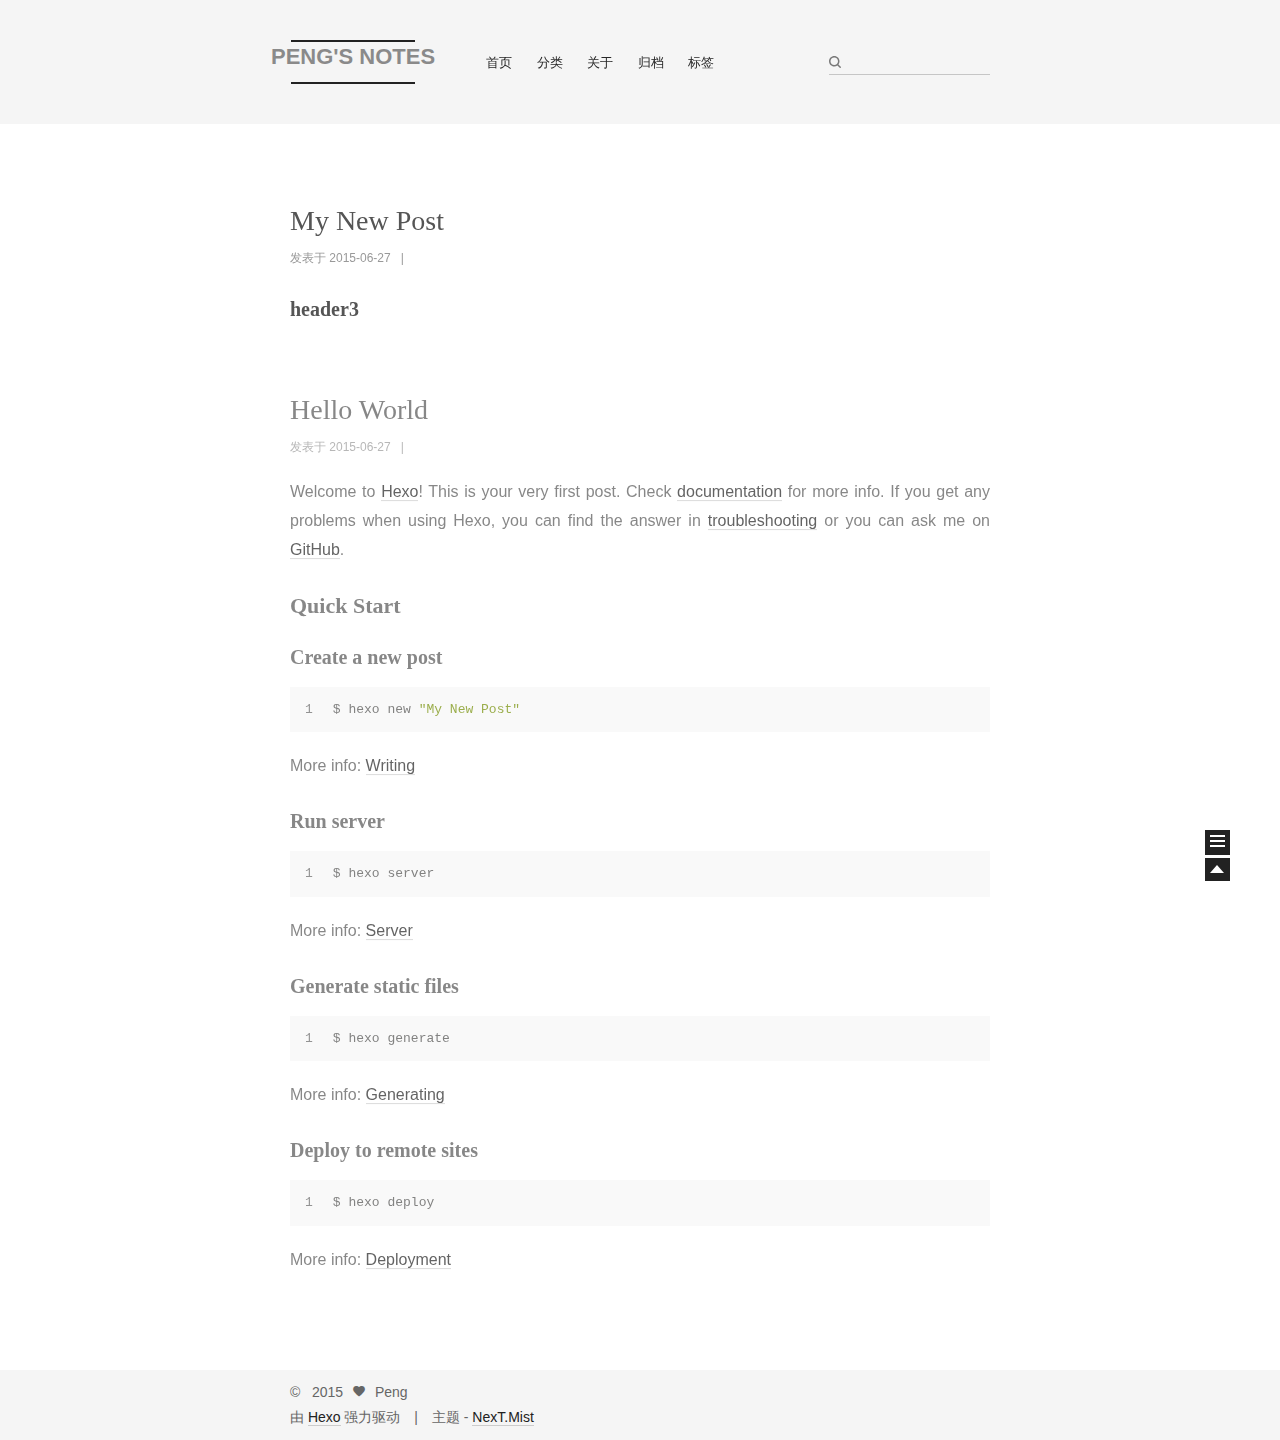
<file: index.html>
<!doctype html>
<html class="theme-next use-motion theme-next-mist">
<head>
  

<meta charset="UTF-8"/>
<meta http-equiv="X-UA-Compatible" content="IE=edge,chrome=1" />
<meta name="viewport" content="width=device-width, initial-scale=1, maximum-scale=1"/>






  <link rel="stylesheet" type="text/css" href="/vendors/fancybox/source/jquery.fancybox.css?v=2.1.5"/>




<link rel="stylesheet" type="text/css" href="/css/main.css?v=0.4.3"/>


    <meta name="description" content="That is why it is called Present" />



  <meta name="keywords" content="Hello Today" />





  <link rel="shorticon icon" type="image/x-icon" href="/favicon.ico?v=0.4.3" />



<script type="text/javascript" id="hexo.configuration">
  var CONFIG = {
    scheme: 'Mist',
    analytics: {
      google: ''
    },
    sidebar: 'post'
  };
</script>




  <title> PENG'S NOTES </title>
</head>

<body>
  <!--[if lte IE 8]>
  <div style=' clear: both; height: 59px; padding:0 0 0 15px; position: relative;margin:0 auto;'>
    <a href="http://windows.microsoft.com/en-US/internet-explorer/products/ie/home?ocid=ie6_countdown_bannercode">
      <img src="http://7u2nvr.com1.z0.glb.clouddn.com/picouterie.jpg" border="0" height="42" width="820"
           alt="You are using an outdated browser. For a faster, safer browsing experience, upgrade for free today or use other browser ,like chrome firefox safari."
           style='margin-left:auto;margin-right:auto;display: block;'/>
    </a>
  </div>
<![endif]-->

  <div class="container one-column 
   page-home 
">
    <div class="headband"></div>

    <div id="header" class="header">
      <div class="header-inner">
        <h1 class="site-meta">
  <span class="logo-line-before"><i></i></span>
  <a href="/" class="brand">
      <span class="logo">
        <i class="icon-logo"></i>
      </span>
      <span class="site-title">PENG'S NOTES</span>
  </a>
  <span class="logo-line-after"><i></i></span>
</h1>

<div class="site-nav-toggle">
  <button>
    <span class="btn-bar"></span>
    <span class="btn-bar"></span>
    <span class="btn-bar"></span>
  </button>
</div>

<div class="site-nav">
  

  
    <ul id="menu" class="menu menu-left">
      
        
        <li class="menu-item menu-item-home">
          <a href="/">
            <i class="menu-item-icon icon-home"></i> <br />
            首页
          </a>
        </li>
      
        
        <li class="menu-item menu-item-categories">
          <a href="/categories">
            <i class="menu-item-icon icon-categories"></i> <br />
            分类
          </a>
        </li>
      
        
        <li class="menu-item menu-item-about">
          <a href="/about">
            <i class="menu-item-icon icon-about"></i> <br />
            关于
          </a>
        </li>
      
        
        <li class="menu-item menu-item-archives">
          <a href="/archives">
            <i class="menu-item-icon icon-archives"></i> <br />
            归档
          </a>
        </li>
      
        
        <li class="menu-item menu-item-tags">
          <a href="/tags">
            <i class="menu-item-icon icon-tags"></i> <br />
            标签
          </a>
        </li>
      
    </ul>
  

  
    <div class="site-search">
      
  
<form class="site-search-form">
  <input type="text" id="st-search-input" class="st-search-input st-default-search-input" />
</form>
<script type="text/javascript">
  (function(w,d,t,u,n,s,e){w['SwiftypeObject']=n;w[n]=w[n]||function(){
    (w[n].q=w[n].q||[]).push(arguments);};s=d.createElement(t);
    e=d.getElementsByTagName(t)[0];s.async=1;s.src=u;e.parentNode.insertBefore(s,e);
  })(window,document,'script','//s.swiftypecdn.com/install/v2/st.js','_st');

  _st('install', '136L7tF1g64mNFyrXDuW','2.0.0');
</script>

<div class="site-search-toggle"></div>
    </div>
  
</div>


      </div>
    </div>

    <div id="main" class="main">
      <div class="main-inner">
        <div id="content" class="content">
          
  <div id="posts" class="posts-expand">
    
      

  <div class="post post-type-normal ">
    <div class="post-header">

      
      
        <h1 class="post-title">
          
          
            
              <a class="post-title-link" href="/2015/06/27/My-New-Post/">
                My New Post
              </a>
            
          
        </h1>
      

      <div class="post-meta">
        <span class="post-time">
          发表于 2015-06-27
        </span>

        

        
          
            <span class="post-comments-count">
            &nbsp; | &nbsp;
            <a href="/2015/06/27/My-New-Post/#comments" >
              <span class="post-comments-count ds-thread-count" data-thread-key="2015/06/27/My-New-Post/"></span>
            </a>
          </span>
          
        
      </div>
    </div>

    <div class="post-body">

      
      

      
        
          <h3 id="header3">header3</h3>
        
      
    </div>

    <div class="post-footer">
      

      

      
      
        <div class="post-eof"></div>
      
    </div>
  </div>


    
      

  <div class="post post-type-normal ">
    <div class="post-header">

      
      
        <h1 class="post-title">
          
          
            
              <a class="post-title-link" href="/2015/06/27/hello-world/">
                Hello World
              </a>
            
          
        </h1>
      

      <div class="post-meta">
        <span class="post-time">
          发表于 2015-06-27
        </span>

        

        
          
            <span class="post-comments-count">
            &nbsp; | &nbsp;
            <a href="/2015/06/27/hello-world/#comments" >
              <span class="post-comments-count ds-thread-count" data-thread-key="2015/06/27/hello-world/"></span>
            </a>
          </span>
          
        
      </div>
    </div>

    <div class="post-body">

      
      

      
        
          <p>Welcome to <a href="http://hexo.io/" target="_blank" rel="external">Hexo</a>! This is your very first post. Check <a href="http://hexo.io/docs/" target="_blank" rel="external">documentation</a> for more info. If you get any problems when using Hexo, you can find the answer in <a href="http://hexo.io/docs/troubleshooting.html" target="_blank" rel="external">troubleshooting</a> or you can ask me on <a href="https://github.com/hexojs/hexo/issues" target="_blank" rel="external">GitHub</a>.</p>
<h2 id="Quick_Start">Quick Start</h2><h3 id="Create_a_new_post">Create a new post</h3><figure class="highlight bash"><table><tr><td class="gutter"><pre><span class="line">1</span><br></pre></td><td class="code"><pre><span class="line">$ hexo new <span class="string">"My New Post"</span></span><br></pre></td></tr></table></figure>
<p>More info: <a href="http://hexo.io/docs/writing.html" target="_blank" rel="external">Writing</a></p>
<h3 id="Run_server">Run server</h3><figure class="highlight bash"><table><tr><td class="gutter"><pre><span class="line">1</span><br></pre></td><td class="code"><pre><span class="line">$ hexo server</span><br></pre></td></tr></table></figure>
<p>More info: <a href="http://hexo.io/docs/server.html" target="_blank" rel="external">Server</a></p>
<h3 id="Generate_static_files">Generate static files</h3><figure class="highlight bash"><table><tr><td class="gutter"><pre><span class="line">1</span><br></pre></td><td class="code"><pre><span class="line">$ hexo generate</span><br></pre></td></tr></table></figure>
<p>More info: <a href="http://hexo.io/docs/generating.html" target="_blank" rel="external">Generating</a></p>
<h3 id="Deploy_to_remote_sites">Deploy to remote sites</h3><figure class="highlight bash"><table><tr><td class="gutter"><pre><span class="line">1</span><br></pre></td><td class="code"><pre><span class="line">$ hexo deploy</span><br></pre></td></tr></table></figure>
<p>More info: <a href="http://hexo.io/docs/deployment.html" target="_blank" rel="external">Deployment</a></p>

        
      
    </div>

    <div class="post-footer">
      

      

      
      
        <div class="post-eof"></div>
      
    </div>
  </div>


    
  </div>

  

        </div>

        
      </div>


      
  
  <div class="sidebar-toggle">
    <div class="sidebar-toggle-line-wrap">
      <span class="sidebar-toggle-line sidebar-toggle-line-first"></span>
      <span class="sidebar-toggle-line sidebar-toggle-line-middle"></span>
      <span class="sidebar-toggle-line sidebar-toggle-line-last"></span>
    </div>
  </div>

  <div id="sidebar" class="sidebar">
    <div class="sidebar-inner">

      

      <div class="site-overview">
        <div class="site-author motion-element">
          <img class="site-author-image" src="images/avatar.jpg" alt="Peng" />
          <p class="site-author-name">Peng</p>
        </div>
        <p class="site-description motion-element">That is why it is called Present</p>
        <div class="site-state motion-element">
          <div class="site-state-item site-state-posts">
            <a href="/archives">
              <span class="site-state-item-count">2</span>
              <span class="site-state-item-name">日志</span>
            </a>
          </div>

          <div class="site-state-item site-state-categories">
            <a href="/categories">
              <span class="site-state-item-count">0</span>
              <span class="site-state-item-name">分类</span>
              </a>
          </div>

          <div class="site-state-item site-state-tags">
            <a href="/tags">
              <span class="site-state-item-count">0</span>
              <span class="site-state-item-name">标签</span>
              </a>
          </div>

        </div>

        

        <div class="links-of-author motion-element">
          
            
              <span class="links-of-author-item">
              <a href="https://github.com/Peng2014" target="_blank">github</a>
            </span>
            
          
        </div>

        
        

        <div class="links-of-author motion-element">
          
        </div>
        
      </div>

      

    </div>
  </div>


    </div>

    <div id="footer" class="footer">
      <div class="footer-inner">
        <div class="copyright">
  
  &copy; &nbsp; 
  2015
  <span class="with-love">
    <i class="icon-heart"></i>
  </span>
  <span class="author">Peng</span>
</div>

<div class="powered-by">
  由 <a class="theme-link" href="http://hexo.io">Hexo</a> 强力驱动
</div>

<div class="theme-info">
  主题 -
  <a class="theme-link" href="https://github.com/iissnan/hexo-theme-next">
    NexT.Mist
  </a>
</div>



      </div>
    </div>

    <div class="back-to-top"></div>
  </div>

  <script type="text/javascript" src="/vendors/jquery/index.js?v=2.1.3"></script>

  
  

  
  <script type="text/javascript" src="/vendors/fancybox/source/jquery.fancybox.pack.js"></script>
  <script type="text/javascript" src="/js/fancy-box.js?v=0.4.3"></script>


  <script type="text/javascript" src="/js/helpers.js?v=0.4.3"></script>
  

  <script type="text/javascript" src="/vendors/velocity/velocity.min.js"></script>
  <script type="text/javascript" src="/vendors/velocity/velocity.ui.min.js"></script>

  <script type="text/javascript" src="/js/motion_global.js?v=0.4.3" id="motion.global"></script>



  <script type="text/javascript" src="/js/search-toggle.js"></script>

  

  <script type="text/javascript">
    $(document).ready(function () {
      if (CONFIG.sidebar === 'always') {
        displaySidebar();
      }
    });
  </script>

  

  
  

  
    
  

  <script type="text/javascript">
    var duoshuoQuery = {short_name:"pengithub"};
    (function() {
      var ds = document.createElement('script');
      ds.type = 'text/javascript';ds.async = true;
      ds.src = (document.location.protocol == 'https:' ? 'https:' : 'http:') + '//static.duoshuo.com/embed.js';
      ds.charset = 'UTF-8';
      (document.getElementsByTagName('head')[0]
      || document.getElementsByTagName('body')[0]).appendChild(ds);
    })();
  </script>

  


  
  

</body>
</html>
</file>
<file: css/main.css>
/* normalize.css v3.0.2 | MIT License | git.io/normalize */
html {
  font-family: sans-serif; /* 1 */
  -ms-text-size-adjust: 100%; /* 2 */
  -webkit-text-size-adjust: 100%; /* 2 */
}
body {
  margin: 0;
}
article,
aside,
details,
figcaption,
figure,
footer,
header,
hgroup,
main,
menu,
nav,
section,
summary {
  display: block;
}
audio,
canvas,
progress,
video {
  display: inline-block; /* 1 */
  vertical-align: baseline; /* 2 */
}
audio:not([controls]) {
  display: none;
  height: 0;
}
[hidden],
template {
  display: none;
}
a {
  background-color: transparent;
}
a:active,
a:hover {
  outline: 0;
}
abbr[title] {
  border-bottom: 1px dotted;
}
b,
strong {
  font-weight: bold;
}
dfn {
  font-style: italic;
}
h1 {
  font-size: 2em;
  margin: 0.67em 0;
}
mark {
  background: #ff0;
  color: #000;
}
small {
  font-size: 80%;
}
sub,
sup {
  font-size: 75%;
  line-height: 0;
  position: relative;
  vertical-align: baseline;
}
sup {
  top: -0.5em;
}
sub {
  bottom: -0.25em;
}
img {
  border: 0;
}
svg:not(:root) {
  overflow: hidden;
}
figure {
  margin: 1em 40px;
}
hr {
  -moz-box-sizing: content-box;
  box-sizing: content-box;
  height: 0;
}
pre {
  overflow: auto;
}
code,
kbd,
pre,
samp {
  font-family: monospace, monospace;
  font-size: 1em;
}
button,
input,
optgroup,
select,
textarea {
  color: inherit; /* 1 */
  font: inherit; /* 2 */
  margin: 0; /* 3 */
}
button {
  overflow: visible;
}
button,
select {
  text-transform: none;
}
button,
html input[type="button"],
input[type="reset"],
input[type="submit"] {
  -webkit-appearance: button; /* 2 */
  cursor: pointer; /* 3 */
}
button[disabled],
html input[disabled] {
  cursor: default;
}
button::-moz-focus-inner,
input::-moz-focus-inner {
  border: 0;
  padding: 0;
}
input {
  line-height: normal;
}
input[type="checkbox"],
input[type="radio"] {
  box-sizing: border-box; /* 1 */
  padding: 0; /* 2 */
}
input[type="number"]::-webkit-inner-spin-button,
input[type="number"]::-webkit-outer-spin-button {
  height: auto;
}
input[type="search"] {
  -webkit-appearance: textfield; /* 1 */
  -moz-box-sizing: content-box;
  -webkit-box-sizing: content-box; /* 2 */
  box-sizing: content-box;
}
input[type="search"]::-webkit-search-cancel-button,
input[type="search"]::-webkit-search-decoration {
  -webkit-appearance: none;
}
fieldset {
  border: 1px solid #c0c0c0;
  margin: 0 2px;
  padding: 0.35em 0.625em 0.75em;
}
legend {
  border: 0; /* 1 */
  padding: 0; /* 2 */
}
textarea {
  overflow: auto;
}
optgroup {
  font-weight: bold;
}
table {
  border-collapse: collapse;
  border-spacing: 0;
}
td,
th {
  padding: 0;
}
::selection {
  background: #262a30;
  color: #fff;
}
body {
  position: relative;
  font-family: Lato, "Microsoft Jhenghei", "Hiragino Sans GB", "Microsoft YaHei", sans-serif;
  font-size: 16px;
  line-height: 1.8;
  color: #555;
  background: #fff;
}
@media (min-width: 768px) and (max-width: 991px) {
  body {
    padding-right: 0 !important;
  }
}
@media (max-width: 767px) {
  body {
    padding-right: 0 !important;
  }
}
h1,
h2,
h3,
h4,
h5,
h6 {
  margin: 0;
  padding: 0;
  font-weight: bold;
  line-height: 1;
  font-family: Cambria, Georgia, "Microsoft Jhenghei", "Hiragino Sans GB", "Microsoft YaHei", "Times New Roman", serif;
}
h1 {
  font-size: 24px;
}
@media (max-width: 767px) {
  h1 {
    font-size: 20px;
  }
}
h2 {
  font-size: 22px;
}
@media (max-width: 767px) {
  h2 {
    font-size: 18px;
  }
}
h3 {
  font-size: 20px;
}
@media (max-width: 767px) {
  h3 {
    font-size: 16px;
  }
}
h4 {
  font-size: 18px;
}
@media (max-width: 767px) {
  h4 {
    font-size: 14px;
  }
}
h5 {
  font-size: 16px;
}
@media (max-width: 767px) {
  h5 {
    font-size: 12px;
  }
}
h6 {
  font-size: 14px;
}
@media (max-width: 767px) {
  h6 {
    font-size: 10px;
  }
}
p {
  margin: 20px 0;
}
a {
  color: #222;
  text-decoration: none;
  border-bottom: 1px solid #999;
}
a:hover {
  border-bottom-color: #222;
}
ul {
  list-style: none;
}
blockquote {
  margin: 0;
  padding: 0;
}
img {
  display: block;
  margin: auto 0;
  max-width: 100%;
  height: auto;
}
h2,
h3,
h4,
h5,
h6 {
  margin: 60px 0 15px;
}
ul {
  list-style: square;
}
hr {
  margin: 40px 0;
  height: 3px;
  border: none;
  background-color: #ddd;
  background-image: repeating-linear-gradient(-45deg, #fff, #fff 4px, transparent 4px, transparent 8px);
}
blockquote {
  padding: 0 15px;
  color: #666;
  border-left: 4px solid #ddd;
}
blockquote cite::before {
  content: "-";
  padding: 0 5px;
}
dt {
  font-weight: 700;
}
dd {
  margin: 0;
  padding: 0;
}
.pullquote {
  width: 45%;
}
.pullquote.left {
  float: left;
  margin-left: 5px;
  margin-right: 10px;
}
.pullquote.right {
  float: right;
  margin-left: 10px;
  margin-right: 5px;
}
.highlight table,
.gist table {
  width: auto;
}
.highlight table td,
.gist table td {
  border: none;
}
.highlight a,
.gist a {
  color: #222 !important;
  text-decoration: none !important;
}
.video-container {
  position: relative;
  padding-top: 60%;
  height: 0;
  overflow: hidden;
}
.video-container iframe,
.video-container object,
.video-container embed {
  position: absolute;
  top: 0;
  left: 0;
  width: 100%;
  height: 100%;
}
table {
  width: 100%;
  border-collapse: collapse;
  border-spacing: 0;
}
caption,
th,
td {
  text-align: left;
  vertical-align: middle;
  font-weight: normal;
}
th {
  font-weight: 700;
  border-bottom: 3px solid #ddd;
  padding-bottom: 10px;
}
td {
  border-bottom: 1px solid #ddd;
  padding: 10px 0;
}
.text-left {
  text-align: left;
}
.text-center {
  text-align: center;
}
.text-right {
  text-align: right;
}
.text-justify {
  text-align: justify;
}
.text-nowrap {
  white-space: nowrap;
}
.text-lowercase {
  text-transform: lowercase;
}
.text-uppercase {
  text-transform: uppercase;
}
.text-capitalize {
  text-transform: capitalize;
}
.center-block {
  display: block;
  margin-left: auto;
  margin-right: auto;
}
.clearfix:before,
.clearfix:after {
  content: " ";
  display: table;
}
.clearfix:after {
  clear: both;
}
.full-image.full-image.full-image {
  border: none;
}
@media (min-width: 992px) {
  .full-image.full-image.full-image {
    max-width: none;
    width: 126%;
    margin: 0 -13%;
  }
}
.blockquote-center,
.page-home .post-type-quote blockquote,
.page-post-detail .post-type-quote blockquote {
  position: relative;
  margin: 40px 0;
  padding: 0;
  border-left: none;
  text-align: center;
}
.blockquote-center::before,
.page-home .post-type-quote blockquote::before,
.page-post-detail .post-type-quote blockquote::before,
.blockquote-center::after,
.page-home .post-type-quote blockquote::after,
.page-post-detail .post-type-quote blockquote::after {
  position: absolute;
  content: ' ';
  display: block;
  width: 100%;
  height: 24px;
  opacity: 0.2;
  background: url("[data-uri]") no-repeat;
  background-position: 0 -7px;
  background-size: 24px 24px;
}
.blockquote-center::before,
.page-home .post-type-quote blockquote::before,
.page-post-detail .post-type-quote blockquote::before {
  top: -20px;
  border-top: 1px solid #ccc;
}
.blockquote-center::after,
.page-home .post-type-quote blockquote::after,
.page-post-detail .post-type-quote blockquote::after {
  bottom: -20px;
  border-bottom: 1px solid #ccc;
  background-position: 100% 7px;
}
.blockquote-center p,
.page-home .post-type-quote blockquote p,
.page-post-detail .post-type-quote blockquote p,
.blockquote-center div,
.page-home .post-type-quote blockquote div,
.page-post-detail .post-type-quote blockquote div {
  text-align: center;
}
.use-motion .motion-element {
  opacity: 0;
}
@font-face {
  font-family: 'default';
  src: url("../fonts/icon-default/icomoon.eot?-9394c0");
  src: url("../fonts/icon-default/icomoon.eot?#iefix-9394c0") format('embedded-opentype'), url("../fonts/icon-default/icomoon.woff?-9394c0") format('woff'), url("../fonts/icon-default/icomoon.ttf?-9394c0") format('truetype'), url("../fonts/icon-default/icomoon.svg?-9394c0#default") format('svg');
  font-weight: normal;
  font-style: normal;
}
[class^="icon-"],
[class*=" icon-"] {
  font-family: 'default';
  speak: none;
  font-style: normal;
  font-weight: normal;
  font-variant: normal;
  text-transform: none;
  line-height: 1;
/* Better Font Rendering =========== */
  -webkit-font-smoothing: antialiased;
  -moz-osx-font-smoothing: grayscale;
}
.icon-logo {
  font-size: 24px;
  color: #fff;
}
.icon-home,
.icon-categories,
.icon-archives,
.icon-tags,
.icon-about,
.icon-feed {
  font-size: 24px;
  color: #000;
}
.icon-external-link {
  font-size: 14px;
}
.icon-heart {
  font-size: 14px;
}
.icon-logo:before {
  content: "\e61c";
}
.icon-home:before {
  content: "\e605";
}
.icon-categories:before {
  content: "\e625";
}
.icon-archives:before {
  content: "\e60b";
}
.icon-tags:before {
  content: "\e610";
}
.icon-about:before {
  content: "\e612";
}
.icon-feed:before {
  content: "\e62b";
}
.icon-external-link:before {
  content: "\e607";
}
.icon-heart:before {
  content: "\e601";
}
.icon-account-circle:before {
  content: "\e600";
}
.icon-favorite-outline:before {
  content: "\e602";
}
.icon-get-app:before {
  content: "\e603";
}
.icon-grade:before {
  content: "\e604";
}
.icon-invert-colors:before {
  content: "\e606";
}
.icon-room:before {
  content: "\e608";
}
.icon-schedule:before {
  content: "\e609";
}
.icon-search:before {
  content: "\e60a";
}
.icon-location-on:before {
  content: "\e60c";
}
.icon-brightness-high:before {
  content: "\e60d";
}
.icon-brightness-low:before {
  content: "\e60e";
}
.icon-brightness-medium:before {
  content: "\e60f";
}
.icon-format-quote:before {
  content: "\e611";
}
.icon-keyboard-arrow-down:before {
  content: "\e613";
}
.icon-keyboard-arrow-left:before {
  content: "\e614";
}
.icon-keyboard-arrow-right:before {
  content: "\e615";
}
.icon-keyboard-arrow-up:before {
  content: "\e616";
}
.icon-keyboard-capslock:before {
  content: "\e617";
}
.icon-audiotrack:before {
  content: "\e618";
}
.icon-brightness-1:before {
  content: "\e619";
}
.icon-brightness-2:before {
  content: "\e61a";
}
.icon-brightness-3:before {
  content: "\e61b";
}
.icon-brightness-4:before {
  content: "\e61c";
}
.icon-brightness-5:before {
  content: "\e61d";
}
.icon-brightness-6:before {
  content: "\e61e";
}
.icon-brightness-7:before {
  content: "\e61f";
}
.icon-filter-vintage:before {
  content: "\e620";
}
.icon-hdr-strong:before {
  content: "\e621";
}
.icon-nature-people:before {
  content: "\e622";
}
.icon-timelapse:before {
  content: "\e623";
}
.icon-timer-auto:before {
  content: "\e624";
}
.icon-layers:before {
  content: "\e625";
}
.icon-pin-drop:before {
  content: "\e626";
}
.icon-arrow-drop-down:before {
  content: "\e627";
}
.icon-arrow-drop-up:before {
  content: "\e628";
}
.icon-check:before {
  content: "\e629";
}
.icon-close:before {
  content: "\e62a";
}
.icon-whatshot:before {
  content: "\e62b";
}
.icon-radio-button-on:before {
  content: "\e62c";
}
.icon-star:before {
  content: "\e62d";
}
.post pre,
.post .highlight {
  background: #f7f7f7;
  margin: 20px 0;
  padding: 15px;
  overflow: auto;
  font-size: 13px;
  color: #4d4d4c;
  line-height: 1.2;
}
.post .highlight .gutter pre,
.post .gist .gist-file .gist-data .line-numbers {
  color: #666;
}
.post pre,
.post code {
  font-family: "PT Mono", Consolas, Monaco, Menlo, monospace;
}
.post code {
  background: #eee;
  text-shadow: 0 1px #fff;
  padding: 0 0.3em;
}
.post pre code {
  background: none;
  text-shadow: none;
  padding: 0;
}
.post .highlight pre {
  border: none;
  margin: 0;
  padding: 0;
}
.post .highlight table {
  margin: 0;
  width: auto;
}
.post .highlight td {
  border: none;
  padding: 0;
}
.post .highlight figcaption {
  font-size: 0.85em;
  color: #8e908c;
  line-height: 1em;
  margin-bottom: 1em;
}
.post .highlight figcaption:before,
.post .highlight figcaption:after {
  content: " ";
  display: table;
}
.post .highlight figcaption:after {
  clear: both;
}
.post .highlight figcaption a {
  float: right;
}
.post .highlight .gutter pre {
  text-align: right;
  padding-right: 20px;
}
.post .highlight .line {
  height: 20px;
}
.post .gist {
  margin: 20px 0;
  border-style: solid;
  border-color: #ccc;
  border-width: 1px 0;
  background: #f7f7f7;
  padding: 15px 40px 15px 15px;
}
.post .gist .gist-file {
  border: none;
  font-family: "PT Mono", Consolas, Monaco, Menlo, monospace;
  margin: 0;
}
.post .gist .gist-file .gist-data {
  background: none;
  border: none;
}
.post .gist .gist-file .gist-data .line-numbers {
  background: none;
  border: none;
  padding: 0 20px 0 0;
}
.post .gist .gist-file .gist-data .line-data {
  padding: 0 !important;
}
.post .gist .gist-file .highlight {
  margin: 0;
  padding: 0;
  border: none;
}
.post .gist .gist-file .gist-meta {
  background: #f7f7f7;
  color: #8e908c;
  font: 13px Lato, "Microsoft Jhenghei", "Hiragino Sans GB", "Microsoft YaHei", sans-serif;
  text-shadow: 0 0;
  padding: 0;
  margin-top: 1em;
  margin-left: 40px;
}
.post .gist .gist-file .gist-meta a {
  color: color-link;
  font-weight: normal;
}
.post .gist .gist-file .gist-meta a:hover {
  text-decoration: underline;
}
pre .comment {
  color: #8e908c;
}
pre .variable,
pre .attribute,
pre .tag,
pre .regexp,
pre .ruby .constant,
pre .xml .tag .title,
pre .xml .pi,
pre .xml .doctype,
pre .html .doctype,
pre .css .id,
pre .css .class,
pre .css .pseudo {
  color: #c82829;
}
pre .number,
pre .preprocessor,
pre .built_in,
pre .literal,
pre .params,
pre .constant {
  color: #f5871f;
}
pre .ruby .class .title,
pre .css .rules .attribute {
  color: #718c00;
}
pre .string,
pre .value,
pre .inheritance,
pre .header,
pre .ruby .symbol,
pre .xml .cdata {
  color: #718c00;
}
pre .title,
pre .css .hexcolor {
  color: #3e999f;
}
pre .function,
pre .python .decorator,
pre .python .title,
pre .ruby .function .title,
pre .ruby .title .keyword,
pre .perl .sub,
pre .javascript .title,
pre .coffeescript .title {
  color: #4271ae;
}
pre .keyword,
pre .javascript .function {
  color: #8959a8;
}
html,
body {
  height: 100%;
}
.container {
  position: relative;
  min-height: 100%;
}
.header-inner {
  margin: 0 auto;
  padding: 100px 0 70px;
  width: 960px;
}
.one-column .header-inner {
  width: 700px;
}
.main {
  padding-bottom: 150px;
}
.main-inner {
  margin: 0 auto;
  width: 960px;
}
.one-column .main-inner {
  width: 700px;
}
.main-inner .content {
  width: 700px;
}
.footer {
  position: absolute;
  left: 0;
  bottom: 0;
  width: 100%;
  min-height: 50px;
}
.footer-inner {
  margin: 20px auto;
  width: 960px;
}
.one-column .footer-inner {
  width: 700px;
}
.headband {
  height: 3px;
  background: #222;
}
.header {
  background: #fff;
}
.header-inner {
  position: relative;
}
.site-meta {
  margin: 0;
  text-align: left;
}
@media (max-width: 767px) {
  .site-meta {
    text-align: center;
  }
}
.brand {
  position: relative;
  display: inline-block;
  padding: 0 25px;
  color: #fff;
  background: #222;
  border-bottom: none;
  font-family: Lato, "Microsoft Jhenghei", "Hiragino Sans GB", "Microsoft YaHei", sans-serif;
}
.logo {
  display: inline-block;
  margin-right: 5px;
  line-height: 36px;
  vertical-align: top;
}
.site-title {
  display: inline-block;
  vertical-align: top;
  line-height: 36px;
  font-size: 20px;
  font-weight: normal;
}
.use-motion .brand {
  opacity: 0;
}
.use-motion .logo,
.use-motion .site-title {
  opacity: 0;
  position: relative;
  top: -10px;
}
.site-nav-toggle {
  display: none;
  position: absolute;
  top: 10px;
  left: 10px;
}
@media (max-width: 767px) {
  .site-nav-toggle {
    display: block;
  }
}
.site-nav-toggle button {
  margin-top: 2px;
  padding: 9px 10px;
  background: transparent;
  border: none;
}
@media (max-width: 767px) {
  .site-nav {
    display: none;
    margin: 0 -10px;
    padding: 0 10px;
    clear: both;
    border-top: 1px solid #ddd;
  }
}
.menu {
  margin-top: 20px;
  padding-left: 0;
  text-align: center;
}
.menu .menu-item {
  display: inline-block;
  margin-left: 20px;
}
@media screen and (max-width: 767px) {
  .menu .menu-item {
    margin-top: 10px;
  }
}
.menu .menu-item:first-child {
  margin-left: 0;
}
.menu .menu-item a {
  display: block;
  font-size: 13px;
  text-transform: capitalize;
  line-height: 1.5;
  border-bottom: 1px solid transparent;
  transition-property: border-color;
  transition-duration: 0.2s;
  transition-timing-function: ease-in-out;
  transition-delay: 0s;
}
.menu .menu-item a:hover {
  border-bottom-color: #222;
}
.translation {
  margin-top: -20px;
  font-size: 14px;
  color: #999;
}
.post:last-child .post-eof.post-eof.post-eof {
  display: none;
}
.sidebar-toggle {
  position: fixed;
  right: 50px;
  bottom: 45px;
  width: 15px;
  height: 15px;
  padding: 5px;
  background: #222;
  line-height: 0;
  z-index: 1050;
  cursor: pointer;
  -webkit-transform: translateZ(0);
}
@media (min-width: 768px) and (max-width: 991px) {
  .sidebar-toggle {
    display: none;
  }
}
@media (max-width: 767px) {
  .sidebar-toggle {
    display: none;
  }
}
.sidebar-toggle-line {
  position: relative;
  display: inline-block;
  vertical-align: top;
  height: 2px;
  width: 100%;
  background: #fff;
  margin-top: 3px;
}
.sidebar-toggle-line:first-child {
  margin-top: 0;
}
.sidebar {
  width: 0;
  position: fixed;
  right: 0;
  top: 0;
  bottom: 0;
  z-index: 1040;
  box-shadow: inset 0 2px 6px #000;
  background: #222;
  -webkit-transform: translateZ(0);
}
.sidebar a {
  color: #999;
  border-bottom-color: #555;
}
.sidebar a:hover {
  color: #eee;
}
@media (min-width: 768px) and (max-width: 991px) {
  .sidebar {
    display: none !important;
  }
}
@media (max-width: 767px) {
  .sidebar {
    display: none !important;
  }
}
.sidebar-inner {
  position: relative;
  padding: 20px 10px;
  color: #999;
  text-align: center;
}
.site-author-image {
  display: block;
  margin: 0 auto;
  max-width: 96px;
  height: auto;
  border: 2px solid #333;
  padding: 2px;
}
.site-author-name {
  margin: 5px 0 0;
  color: #f5f5f5;
}
.site-description {
  margin-top: 5px;
  font-size: 14px;
  color: #555;
}
.site-state {
  overflow: hidden;
  line-height: 1.4;
}
.site-state-item {
  display: inline-block;
  padding: 0 15px;
  border-left: 1px solid #333;
}
.site-state-item:first-child {
  border-left: none;
}
.site-state-item a {
  border-bottom: none;
}
.site-state-item-count {
  display: block;
  text-align: center;
  font-size: 18px;
}
.site-state-item-name {
  font-size: 13px;
}
.feed-link {
  margin-top: 20px;
}
.feed-link a {
  display: inline-block;
  padding: 0 15px;
  color: #fc6423;
  border: 1px solid #fc6423;
  border-radius: 4px;
}
.feed-link a i {
  color: #fc6423;
  font-size: 14px;
}
.feed-link a:hover {
  color: #fff;
  background: #fc6423;
}
.feed-link a:hover i {
  color: #fff;
}
.links-of-author {
  margin-top: 20px;
}
.links-of-author a {
  display: inline-block;
  vertical-align: middle;
  margin-right: 10px;
  margin-bottom: 10px;
  border-bottom-color: #555;
  font-size: 13px;
}
.links-of-author a:before {
  display: inline-block;
  vertical-align: middle;
  margin-right: 3px;
  content: " ";
  width: 4px;
  height: 4px;
  border-radius: 50%;
  background: #b04eb6;
}
.sidebar-nav {
  margin: 0;
  padding-left: 0;
}
.sidebar-nav li {
  display: inline-block;
  cursor: pointer;
  border-bottom: 1px solid transparent;
  font-size: 15px;
}
.sidebar-nav li:hover {
  color: #f5f5f5;
}
.page-post-detail .sidebar-nav-toc {
  padding: 0 5px;
}
.page-post-detail .sidebar-nav-overview {
  margin-left: 10px;
}
.sidebar-nav .sidebar-nav-active {
  color: #87daff;
  border-bottom-color: #87daff;
}
.sidebar-nav .sidebar-nav-active:hover {
  color: #87daff;
}
.post-toc {
  overflow: hidden;
  position: relative;
}
.post-toc-empty {
  font-size: 14px;
  color: #666;
}
.post-toc ol {
  overflow: auto;
  margin: 0;
  padding: 0 10px 10px;
  text-align: left;
  list-style: none;
  font-size: 14px;
}
.post-toc ol a {
  color: #999;
}
.post-toc ol a:hover {
  color: #ccc;
}
.post-toc .nav .nav-child {
  display: none;
}
.post-toc .nav .active .nav-child {
  display: block;
}
.post-toc .nav .active > a {
  color: #ccc;
}
.post-toc .nav .active-current > a {
  color: #87daff;
}
.post-toc .nav .active-current > a:hover {
  color: #87daff;
}
.post-toc-indicator {
  height: 20px;
  opacity: 0.4;
  background: no-repeat 10px 50%;
  background-size: 10px 12px;
}
.post-toc-indicator-top {
  opacity: 0;
  margin-top: 10px;
  background-image: url("[data-uri]");
}
.post-toc-indicator-bottom {
  position: absolute;
  width: 100%;
  background-image: url("[data-uri]");
}
.footer {
  font-size: 14px;
  color: #999;
}
.footer img {
  border: none;
}
.footer-inner {
  text-align: center;
}
.with-love {
  display: inline-block;
  margin: 0 5px;
}
.powered-by,
.theme-info {
  display: inline-block;
}
.powered-by {
  margin-right: 10px;
}
.powered-by::after {
  content: "|";
  padding-left: 10px;
}
.cc-license {
  margin-top: 10px;
  text-align: center;
}
.cc-license .cc-opacity {
  opacity: 0.7;
  border-bottom: none;
}
.cc-license .cc-opacity:hover {
  opacity: 0.9;
}
.cc-license img {
  display: inline-block;
}
@media (max-width: 767px) {
  body {
    font-size: 14px;
  }
  .header-inner,
  .one-column .header-inner,
  .main-inner,
  .one-column .main-inner,
  .main-inner .content,
  .footer-inner,
  .one-column .footer-inner {
    width: auto;
  }
  .main-inner {
    margin: 20px auto 0;
  }
  .footer-inner {
    padding: 0 10px;
  }
}
.btn {
  display: inline-block;
  padding: 0 20px;
  font-size: 15px;
  color: #fff;
  background: #222;
  border: 2px solid #222;
  text-decoration: none;
  transition-property: background-color;
  transition-duration: 0.2s;
  transition-timing-function: ease-in-out;
  transition-delay: 0s;
}
.btn:hover {
  border-color: #222;
  color: #222;
  background: #fff;
}
.btn-bar {
  display: block;
  width: 22px;
  height: 2px;
  background: #555;
  border-radius: 1px;
}
.btn-bar+.btn-bar {
  margin-top: 4px;
}
.posts-expand {
  padding-top: 40px;
}
@media (max-width: 767px) {
  .posts-expand {
    margin: 0 20px;
  }
  .post-body pre,
  .post-body .highlight {
    margin: 0 -20px;
    padding: 10px 20px;
  }
  .post-body pre .gutter pre,
  .post-body .highlight .gutter pre {
    padding-right: 10px;
  }
}
.posts-expand .post-title {
  font-size: 26px;
  text-align: center;
}
@media (max-width: 767px) {
  .posts-expand .post-title {
    font-size: 22px;
  }
}
.posts-expand .post-title-link {
  display: inline-block;
  position: relative;
  color: #555;
  border-bottom: none;
  line-height: 1.2;
  vertical-align: top;
}
.posts-expand .post-title-link::before {
  content: "";
  position: absolute;
  width: 100%;
  height: 2px;
  bottom: 0;
  left: 0;
  background-color: #000;
  visibility: hidden;
  transform: scaleX(0);
  transition-duration: 0.2s;
  transition-timing-function: ease-in-out;
  transition-delay: 0s;
}
.posts-expand .post-title-link:hover::before {
  visibility: visible;
  transform: scaleX(1);
}
.posts-expand .post-meta {
  margin: 3px 0 60px 0;
  color: #999;
  font-size: 12px;
  text-align: center;
}
.posts-expand .post-meta .post-category-list {
  display: inline-block;
  margin: 0;
  padding: 3px;
}
.posts-expand .post-meta .post-category-list-link {
  color: #999;
}
.posts-expand .post-body {
  text-align: justify;
}
.posts-expand .post-body h2,
.posts-expand .post-body h3,
.posts-expand .post-body h4,
.posts-expand .post-body h5,
.posts-expand .post-body h6 {
  padding-top: 10px;
}
.posts-expand .post-body img {
  box-sizing: border-box;
  margin: auto;
  padding: 3px;
  border: 1px solid #ddd;
}
.posts-expand .post-tags {
  margin-top: 40px;
  text-align: center;
}
.posts-expand .post-tags a {
  display: inline-block;
  margin-right: 10px;
  font-size: 13px;
}
.post-nav {
  overflow: hidden;
  margin-top: 60px;
  padding: 10px;
  white-space: nowrap;
  border-top: 1px solid #eee;
}
.post-nav-item {
  display: inline-block;
  width: 50%;
  white-space: normal;
}
.post-nav-item a {
  position: relative;
  display: inline-block;
  line-height: 25px;
  font-size: 14px;
  color: #555;
  border-bottom: none;
}
.post-nav-item a:hover {
  color: #222;
  font-weight: bold;
  border-bottom: none;
}
.post-nav-item a:active {
  top: 2px;
}
.post-nav-item a:before,
.post-nav-item a:after {
  display: inline-block;
  width: 16px;
  height: 25px;
  vertical-align: top;
  opacity: 0.4;
  background-size: 16px;
}
.post-nav-prev a:before {
  content: ' ';
  background: url("[data-uri]") no-repeat 0 50%;
  background-size: 8px;
}
.post-nav-prev a:hover:before {
  opacity: 1;
}
.post-nav-next {
  text-align: right;
}
.post-nav-next a:after {
  content: ' ';
  background: url("[data-uri]") no-repeat 100% 50%;
  background-size: 8px;
}
.post-nav-next a:hover:after {
  opacity: 1;
}
.posts-expand .post-eof {
  display: block;
  margin: 160px auto 120px;
  width: 8%;
  height: 1px;
  background: #ccc;
  text-align: center;
}
.post-more-link {
  margin-top: 50px;
}
@media (max-width: 767px) {
  .posts-collapse {
    margin: 0 20px;
  }
  .posts-collapse .post-title,
  .posts-collapse .post-meta {
    display: block;
    width: auto;
    text-align: left;
  }
}
.posts-collapse {
  margin-left: 0;
}
@media (max-width: 767px) {
  .posts-collapse {
    margin: 0 20px;
  }
}
.posts-collapse .collection-title {
  position: relative;
  margin: 60px 0;
}
.posts-collapse .collection-title h2 {
  margin-left: 20px;
}
.posts-collapse .collection-title small {
  color: #bbb;
}
.posts-collapse .collection-title::before {
  content: " ";
  position: absolute;
  left: 0;
  top: 50%;
  margin-left: -4px;
  margin-top: -4px;
  width: 8px;
  height: 8px;
  background: #bbb;
  border-radius: 50%;
}
.posts-collapse .post {
  margin: 30px 0;
}
.posts-collapse .post-header {
  position: relative;
  transition-duration: 0.2s;
  transition-timing-function: ease-in-out;
  transition-delay: 0s;
  transition-property: border;
  border-bottom: 1px dashed #ccc;
}
.posts-collapse .post-header::before {
  content: " ";
  position: absolute;
  left: 0;
  top: 12px;
  width: 6px;
  height: 6px;
  margin-left: -4px;
  background: #bbb;
  border-radius: 50%;
  border: 1px solid #fff;
  transition-duration: 0.2s;
  transition-timing-function: ease-in-out;
  transition-delay: 0s;
  transition-property: background;
}
.posts-collapse .post-header:hover {
  border-bottom-color: #666;
}
.posts-collapse .post-header:hover::before {
  background: #222;
}
.posts-collapse .post-meta {
  position: absolute;
  font-size: 12px;
  left: 20px;
  top: 5px;
}
.posts-collapse .post-comments-count {
  display: none;
}
.posts-collapse .post-title {
  margin-left: 60px;
  font-size: 16px;
  font-weight: normal;
  font-family: Lato, "Microsoft Jhenghei", "Hiragino Sans GB", "Microsoft YaHei", sans-serif;
  line-height: inherit;
}
.posts-collapse .post-title::after {
  margin-left: 3px;
  opacity: 0.6;
}
.posts-collapse .post-title a {
  color: #666;
  border-bottom: none;
}
.page-home .post-type-quote .post-header,
.page-post-detail .post-type-quote .post-header,
.page-home .post-type-quote .post-tags,
.page-post-detail .post-type-quote .post-tags {
  display: none;
}
.pagination {
  margin: 120px 0 40px;
  text-align: center;
  border-top: 1px solid #eee;
}
.page-number-basic,
.pagination .prev,
.pagination .next,
.pagination .page-number,
.pagination .space {
  display: inline-block;
  position: relative;
  top: -1px;
  margin: 0 10px;
  padding: 0 10px;
  line-height: 30px;
}
@media (max-width: 767px) {
  .page-number-basic,
  .pagination .prev,
  .pagination .next,
  .pagination .page-number,
  .pagination .space {
    margin: 0 5px;
  }
}
.pagination .prev,
.pagination .next,
.pagination .page-number {
  border-bottom: 0;
  border-top: 1px solid #eee;
  transition-property: border-color;
  transition-duration: 0.2s;
  transition-timing-function: ease-in-out;
  transition-delay: 0s;
}
.pagination .prev:hover,
.pagination .next:hover,
.pagination .page-number:hover {
  border-top-color: #222;
}
.pagination .space {
  padding: 0;
  margin: 0;
}
.pagination .prev {
  margin-left: 0;
}
.pagination .next {
  margin-right: 0;
}
.pagination .page-number.current {
  color: #fff;
  background: #ccc;
  border-top-color: #ccc;
}
@media (max-width: 767px) {
  .pagination {
    border-top: none;
  }
  .pagination .prev,
  .pagination .next,
  .pagination .page-number {
    margin-bottom: 10px;
    border-top: 0;
    border-bottom: 1px solid #eee;
  }
  .pagination .prev:hover,
  .pagination .next:hover,
  .pagination .page-number:hover {
    border-bottom-color: #222;
  }
}
.comments {
  margin-top: 60px;
}
.tag-cloud {
  text-align: center;
}
.tag-cloud a {
  display: inline-block;
  margin: 10px;
}
.post-gallery {
  display: table;
  border-spacing: 10px;
  border-collapse: separate;
}
.post-gallery a {
  display: table-cell;
  float: left;
  width: 33%;
  height: 130px;
  text-align: center;
  vertical-align: middle;
  border: none;
}
.post-gallery .post-gallery-img img {
  max-width: 100%;
  max-height: 100%;
  border: none;
}
.fancybox-close,
.fancybox-close:hover {
  border: none;
}
.back-to-top {
  position: fixed;
  bottom: 19px;
  right: 50px;
  z-index: 1050;
  width: 15px;
  height: 13px;
  padding: 5px;
  background: #222;
  color: #fff;
  cursor: pointer;
  -webkit-transform: translateZ(0);
}
@media (max-width: 767px) {
  .back-to-top {
    display: none;
  }
}
@media (min-width: 768px) and (max-width: 991px) {
  .back-to-top {
    display: none;
  }
}
.back-to-top:before {
  display: block;
  content: " ";
  margin-top: 2px;
  width: 0;
  height: 0;
  border-width: 0 7px 8px 7px;
  border-color: transparent transparent #fff transparent;
  border-style: solid;
}
.theme-next #ds-thread #ds-reset {
  color: #555;
}
.theme-next #ds-thread #ds-reset .ds-replybox {
  margin-bottom: 30px;
}
.theme-next #ds-thread #ds-reset .ds-replybox .ds-avatar,
.theme-next #ds-reset .ds-avatar img {
  box-shadow: none;
}
.theme-next #ds-thread #ds-reset .ds-textarea-wrapper {
  border-color: #c7d4e1;
  background: none;
  border-top-right-radius: 3px;
  border-top-left-radius: 3px;
}
.theme-next #ds-thread #ds-reset .ds-textarea-wrapper textarea {
  height: 60px;
}
.theme-next #ds-reset .ds-rounded-top {
  border-radius: 0;
}
.theme-next #ds-thread #ds-reset .ds-post-toolbar {
  box-sizing: border-box;
  border: 1px solid #c7d4e1;
  background: #f6f8fa;
}
.theme-next #ds-thread #ds-reset .ds-post-options {
  height: 40px;
  border: none;
  background: none;
}
.theme-next #ds-thread #ds-reset .ds-toolbar-buttons {
  top: 11px;
}
.theme-next #ds-thread #ds-reset .ds-sync {
  top: 5px;
}
.theme-next #ds-thread #ds-reset .ds-post-button {
  top: 4px;
  right: 5px;
  width: 90px;
  height: 30px;
  border: 1px solid #c5ced7;
  border-radius: 3px;
  background-image: linear-gradient(#fbfbfc, #f5f7f9);
  color: #60676d;
}
.theme-next #ds-thread #ds-reset .ds-post-button:hover {
  background-position: 0 -30px;
  color: #60676d;
}
.theme-next #ds-thread #ds-reset .ds-comments-info {
  padding: 10px 0;
}
.theme-next #ds-thread #ds-reset .ds-sort {
  display: none;
}
.theme-next #ds-thread #ds-reset li.ds-tab a.ds-current {
  border: none;
  background: #f6f8fa;
  color: #60676d;
}
.theme-next #ds-thread #ds-reset li.ds-tab a.ds-current:hover {
  background-color: #e9f0f7;
  color: #60676d;
}
.theme-next #ds-thread #ds-reset li.ds-tab a {
  border-radius: 2px;
  padding: 5px;
}
.theme-next #ds-thread #ds-reset .ds-login-buttons p {
  color: #999;
  line-height: 36px;
}
.theme-next #ds-thread #ds-reset .ds-login-buttons .ds-service-list li {
  height: 28px;
}
.theme-next #ds-thread #ds-reset .ds-service-list a {
  background: none;
  padding: 5px;
  border: 1px solid;
  border-radius: 3px;
  text-align: center;
}
.theme-next #ds-thread #ds-reset .ds-service-list a:hover {
  color: #fff;
  background: #666;
}
.theme-next #ds-thread #ds-reset .ds-service-list .ds-weibo {
  color: #fc9b00;
  border-color: #fc9b00;
}
.theme-next #ds-thread #ds-reset .ds-service-list .ds-weibo:hover {
  background: #fc9b00;
}
.theme-next #ds-thread #ds-reset .ds-service-list .ds-qq {
  color: #60a3ec;
  border-color: #60a3ec;
}
.theme-next #ds-thread #ds-reset .ds-service-list .ds-qq:hover {
  background: #60a3ec;
}
.theme-next #ds-thread #ds-reset .ds-service-list .ds-renren {
  color: #2e7ac4;
  border-color: #2e7ac4;
}
.theme-next #ds-thread #ds-reset .ds-service-list .ds-renren:hover {
  background: #2e7ac4;
}
.theme-next #ds-thread #ds-reset .ds-service-list .ds-douban {
  color: #37994c;
  border-color: #37994c;
}
.theme-next #ds-thread #ds-reset .ds-service-list .ds-douban:hover {
  background: #37994c;
}
.theme-next #ds-thread #ds-reset .ds-service-list .ds-more-services {
  border: none;
}
.theme-next #ds-thread #ds-reset .ds-service-list .ds-more-services:hover {
  background: none;
}
.post-spread {
  margin-top: 20px;
  text-align: center;
}
.jiathis_style {
  display: inline-block;
}
.jiathis_style a {
  border: none;
}
.use-motion .post {
  opacity: 0;
}
.page-archive .archive-page-counter {
  position: relative;
  top: 3px;
  left: 20px;
}
@media (max-width: 767px) {
  .page-archive .archive-page-counter {
    top: 5px;
  }
}
.page-archive .posts-collapse {
  position: relative;
}
.page-archive .posts-collapse::after {
  top: 20px;
  left: 0;
  margin-left: -2px;
  width: 4px;
  height: 100%;
  background: #f5f5f5;
  z-index: -1;
}
.page-archive .posts-collapse .archive-move-on {
  position: absolute;
  top: 11px;
  left: 0;
  margin-left: -6px;
  width: 10px;
  height: 10px;
  opacity: 0.5;
  background: #555;
  border: 1px solid #fff;
  border-radius: 50%;
}
.page-archive .posts-collapse::before,
.page-archive .posts-collapse::after {
  content: " ";
  position: absolute;
}
.page-post-detail .site-overview {
  display: none;
  margin-top: 20px;
}
.page-post-detail .sidebar-toggle-line {
  background: #87daff;
}
.page-post-detail .comments {
  overflow: hidden;
}
.category-all-page .category-all-title {
  text-align: center;
}
.category-all-page .category-all {
  margin-top: 20px;
}
.category-all-page .category-list {
  margin: 0;
  padding: 0;
  list-style: none;
}
.category-all-page .category-list-item {
  display: inline-block;
  margin: 10px;
}
.category-all-page .category-list-count {
  color: #bbb;
}
.category-all-page .category-list-count:before {
  display: inline;
  content: " (";
}
.category-all-page .category-list-count:after {
  display: inline;
  content: ") ";
}
.test {
  border: 10px;
}
h1,
h2,
h3,
h4,
h5,
h6 {
  margin: 20px 0 10px;
}
p {
  margin: 10px 0;
}
a {
  border-bottom-color: #ccc;
}
hr {
  margin: 20px 0;
  height: 2px;
}
ul li {
  list-style: circle;
}
.btn {
  padding: 0 10px;
  border-width: 2px;
  border-radius: 0;
}
.headband {
  display: none;
}
.header {
  background: #f5f5f5;
}
.header-inner {
  margin-bottom: 80px;
  padding: 40px 0;
}
.header-inner:before,
.header-inner:after {
  content: " ";
  display: table;
}
.header-inner:after {
  clear: both;
}
@media (max-width: 767px) {
  .header-inner {
    margin-bottom: 50px;
    padding: 10px;
  }
}
.site-meta {
  float: left;
  margin-left: -20px;
}
@media (max-width: 767px) {
  .site-meta {
    margin-left: 10px;
  }
}
.site-meta .brand {
  padding: 2px 1px;
  color: #222;
  background: none;
}
@media (max-width: 767px) {
  .site-meta .brand {
    display: block;
  }
}
.site-meta .logo {
  display: none;
}
.site-meta .site-title {
  font-size: 22px;
  font-weight: bolder;
}
@media (max-width: 767px) {
  .site-meta .site-title {
    line-height: 34px;
  }
}
.logo-line-before,
.logo-line-after {
  display: block;
  overflow: hidden;
  margin: 0 auto;
  width: 75%;
}
@media (max-width: 767px) {
  .logo-line-before,
  .logo-line-after {
    display: none;
  }
}
.logo-line-before i,
.logo-line-after i {
  position: relative;
  display: block;
  height: 2px;
  background: #222;
}
@media (max-width: 767px) {
  .logo-line-before i,
  .logo-line-after i {
    height: 3px;
  }
}
.use-motion .logo-line-before i {
  left: -100%;
}
.use-motion .logo-line-after i {
  right: -100%;
}
.site-nav-toggle {
  position: static;
  float: right;
}
.menu {
  float: right;
  margin: 8px 0 0 20px;
  padding: 0 20px;
}
@media (max-width: 767px) {
  .menu {
    margin: 0;
    padding: 0;
  }
}
.menu br {
  display: none;
}
.menu .menu-item {
  margin-left: 0;
}
@media (max-width: 767px) {
  .menu .menu-item {
    display: block;
  }
}
.menu .menu-item a {
  padding: 5px 10px;
  background: none;
  border: none;
  transition-property: background;
}
@media (max-width: 767px) {
  .menu .menu-item a {
    text-align: left;
  }
}
.menu .menu-item a:hover {
  background: #e1e1e1;
}
.menu a::before {
  display: none;
}
@media (max-width: 767px) {
  .menu a::before {
    display: block;
  }
}
@media (max-width: 767px) {
  .menu {
    float: none;
  }
}
.menu-left {
  float: left;
}
@media (max-width: 767px) {
  .menu-left {
    float: none;
  }
}
.menu-item-icon {
  display: none;
}
.site-search {
  float: right;
  margin-top: 8px;
}
@media (max-width: 767px) {
  .site-search {
    float: none;
    padding: 0 10px;
  }
}
.site-search input {
  padding: 3px;
  border: none;
  padding-left: 18px;
  border-radius: 0;
  width: 140px;
  background: url("[data-uri]") no-repeat 0 50%;
  background-size: 12px 12px;
  outline: none;
  border-bottom: 1px solid #999;
  opacity: 0.5;
}
.site-search input:focus {
  opacity: 1;
}
.posts-expand {
  padding-top: 0;
}
.posts-expand .post-title,
.posts-expand .post-meta {
  text-align: left;
}
@media (max-width: 767px) {
  .posts-expand .post-title,
  .posts-expand .post-meta {
    text-align: center;
  }
}
.posts-expand .post-eof {
  display: none;
}
.posts-expand .post {
  margin-top: 80px;
}
.posts-expand .post:first-child {
  margin-top: 0;
}
.posts-expand .post-meta {
  margin-top: 5px;
  margin-bottom: 20px;
}
.posts-expand .post-title {
  font-size: 28px;
  font-weight: 300;
}
.posts-expand .post-body img {
  margin: 0;
}
.posts-expand .post-tags {
  text-align: left;
}
.posts-expand .post-tags a {
  padding: 1px 5px;
  background: #f5f5f5;
  border-bottom: none;
}
.posts-expand .post-tags a:hover {
  background: #ccc;
}
.posts-expand .post-nav {
  margin-top: 40px;
}
.post-more-link {
  margin-top: 20px;
  text-align: left;
}
.post-more-link a {
  padding: 0;
  font-size: 16px;
  color: #666;
  background: none;
  border: none;
  border-bottom: 2px solid #666;
  transition-property: border;
}
.post-more-link a:hover {
  border-bottom-color: #222;
}
.page-post-detail .post-title,
.page-post-detail .post-meta {
  text-align: center;
}
.page-post-detail .post-meta {
  margin-bottom: 60px;
}
.pagination {
  margin: 80px 0 0;
  text-align: left;
}
@media (max-width: 767px) {
  .pagination {
    margin: 80px 10px 0;
    text-align: center;
  }
}
.footer {
  margin-top: 80px;
  padding: 10px 0;
  background: #f5f5f5;
  color: #666;
}
.footer-inner {
  margin: 0 auto;
  text-align: left;
}
@media (max-width: 767px) {
  .footer-inner {
    text-align: center;
  }
}
.full-image.full-image.full-image {
  max-width: 100%;
  width: auto;
  margin: 0;
}
</file>
